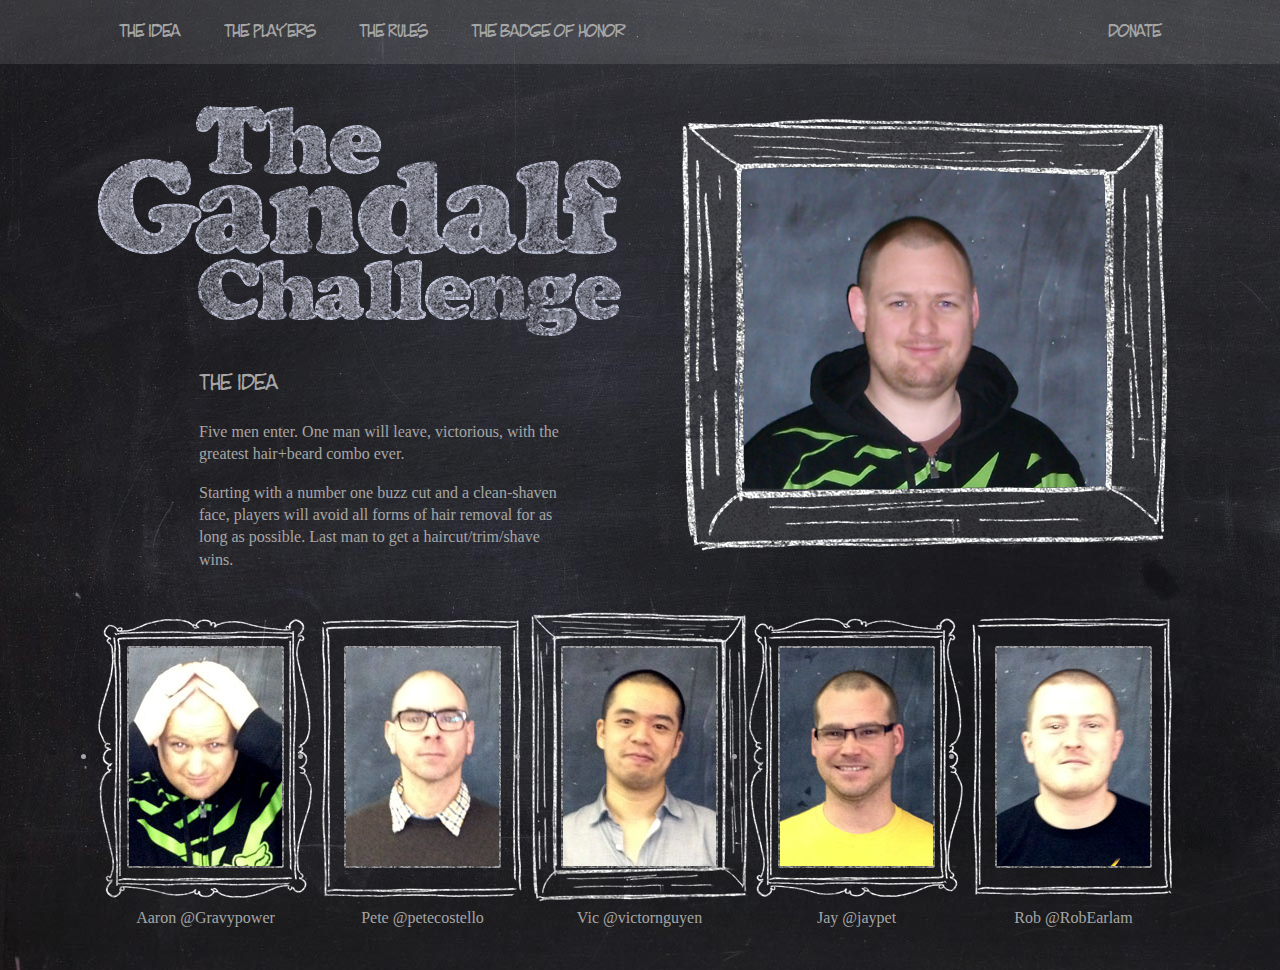
<file: index.html>
<!doctype html>
<!--[if lt IE 7]> <html class="no-js lt-ie9 lt-ie8 lt-ie7" lang="en"> <![endif]-->
<!--[if IE 7]>    <html class="no-js lt-ie9 lt-ie8" lang="en"> <![endif]-->
<!--[if IE 8]>    <html class="no-js lt-ie9" lang="en"> <![endif]-->
<!--[if gt IE 8]><!--> <html class="no-js" lang="en"> <!--<![endif]-->
<head>
    <meta charset="utf-8">
    <meta http-equiv="X-UA-Compatible" content="IE=edge,chrome=1">

    <title>The Gandalf Challenge</title>
    <meta name="description" content="">
    <meta name="author" content="">

    <meta name="viewport" content="width=device-width">

    <link rel="stylesheet" href="css/style.css">

    <script src="js/libs/modernizr-2.5.3.min.js"></script>
</head>
<body>

    <div class="bar">
        <ul class="centered cf">
            <li><a href="#">The Idea</a></li>
            <li><a href="#">The Players</a></li>
            <li><a href="#">The Rules</a></li>
            <li><a href="#">The Badge of Honor</a></li>
            <li class="donate"><a href="#">Donate</a></li>
        </ul>
    </div>

    <div class="hero centered">
        <div class="photos">
            <img class="photo" src="photos/jobby/008.jpg" width="400" height="400">
            <img class="frame" src="img/hero-frame.png">
        </div>
        <h1 class="ir">The Gandalf Challenge</h1>
        <div class="intro">
            <h2>The Idea</h2>
            <p>Five men enter. One man will leave, victorious, with the greatest hair+beard combo ever.</p>
            <p>Starting with a number one buzz cut and a clean-shaven face, players will avoid all forms of hair removal for as long as possible. Last man to get a haircut/trim/shave wins.</p>
        </div>
    </div>

    <div class="players centered">
        <ul class="cf">
            <li class="player">
                <div class="player-frame frame1">
                    <img src="img/jobby.jpg">
                </div>
                <p>Aaron <a href="#">@Gravypower</a></p>
            </li>
            <li class="player">
                <div class="player-frame frame2">
                    <img src="img/pete.jpg">
                </div>
                <p>Pete <a href="#">@petecostello</a></p>
            </li>
            <li class="player">
                <div class="player-frame frame3">
                    <img src="img/vic.jpg">
                </div>
                <p>Vic <a href="#">@victornguyen</a></p>
            </li>
            <li class="player">
                <div class="player-frame frame4">
                    <img src="img/jay.jpg">
                </div>
                <p>Jay <a href="#">@jaypet</a></p>
            </li>
            <li class="player">
                <div class="player-frame frame5">
                    <img src="img/rob.jpg">
                </div>
                <p>Rob <a href="#">@RobEarlam</a></p>
            </li>
        </ul>
    </div>

<script src="//ajax.googleapis.com/ajax/libs/jquery/1.7.2/jquery.min.js"></script>
<script>window.jQuery || document.write('<script src="js/libs/jquery-1.7.2.min.js"><\/script>')</script>

<!-- scripts concatenated and minified via ant build script-->
<script src="js/plugins.js"></script>
<script src="js/script.js"></script>
<!-- end scripts-->

<script>
    var _gaq=[['_setAccount','UA-XXXXX-X'],['_trackPageview']];
    (function(d,t){var g=d.createElement(t),s=d.getElementsByTagName(t)[0];
    g.src=('https:'==location.protocol?'//ssl':'//www')+'.google-analytics.com/ga.js';
    s.parentNode.insertBefore(g,s)}(document,'script'));
</script>

</body>
</html>
</file>
<file: css/style.css>
/* =============================================================================
   HTML5 Boilerplate CSS: h5bp.com/css
   ========================================================================== */

article, aside, details, figcaption, figure, footer, header, hgroup, nav, section { display: block; }
audio, canvas, video { display: inline-block; *display: inline; *zoom: 1; }
audio:not([controls]) { display: none; }
[hidden] { display: none; }

html { font-size: 100%; -webkit-text-size-adjust: 100%; -ms-text-size-adjust: 100%; }
html, button, input, select, textarea { font-family: sans-serif; color: #222; }
body { margin: 0; font-size: 1em; line-height: 1.4; }

::-moz-selection { background: #fe57a1; color: #fff; text-shadow: none; }
::selection { background: #fe57a1; color: #fff; text-shadow: none; }

a { color: #00e; }
a:visited { color: #551a8b; }
a:hover { color: #06e; }
a:focus { outline: thin dotted; }
a:hover, a:active { outline: 0; }

abbr[title] { border-bottom: 1px dotted; }
b, strong { font-weight: bold; }
blockquote { margin: 1em 40px; }
dfn { font-style: italic; }
hr { display: block; height: 1px; border: 0; border-top: 1px solid #ccc; margin: 1em 0; padding: 0; }
ins { background: #ff9; color: #000; text-decoration: none; }
mark { background: #ff0; color: #000; font-style: italic; font-weight: bold; }
pre, code, kbd, samp { font-family: monospace, serif; _font-family: 'courier new', monospace; font-size: 1em; }
pre { white-space: pre; white-space: pre-wrap; word-wrap: break-word; }
q { quotes: none; }
q:before, q:after { content: ""; content: none; }
small { font-size: 85%; }

sub, sup { font-size: 75%; line-height: 0; position: relative; vertical-align: baseline; }
sup { top: -0.5em; }
sub { bottom: -0.25em; }

ul, ol { margin: 1em 0; padding: 0 0 0 40px; }
dd { margin: 0 0 0 40px; }
nav ul, nav ol { list-style: none; list-style-image: none; margin: 0; padding: 0; }

img { border: 0; -ms-interpolation-mode: bicubic; vertical-align: middle; }

svg:not(:root) { overflow: hidden; }

figure { margin: 0; }

form { margin: 0; }
fieldset { border: 0; margin: 0; padding: 0; }
label { cursor: pointer; }
legend { border: 0; *margin-left: -7px; padding: 0; white-space: normal; }
button, input, select, textarea { font-size: 100%; margin: 0; vertical-align: baseline; *vertical-align: middle; }
button, input { line-height: normal; }
button, input[type="button"], input[type="reset"], input[type="submit"] { cursor: pointer; -webkit-appearance: button; *overflow: visible; }
button[disabled], input[disabled] { cursor: default; }
input[type="checkbox"], input[type="radio"] { box-sizing: border-box; padding: 0; *width: 13px; *height: 13px; }
input[type="search"] { -webkit-appearance: textfield; -moz-box-sizing: content-box; -webkit-box-sizing: content-box; box-sizing: content-box; }
input[type="search"]::-webkit-search-decoration, input[type="search"]::-webkit-search-cancel-button { -webkit-appearance: none; }
button::-moz-focus-inner, input::-moz-focus-inner { border: 0; padding: 0; }
textarea { overflow: auto; vertical-align: top; resize: vertical; }
input:valid, textarea:valid {  }
input:invalid, textarea:invalid { background-color: #f0dddd; }

table { border-collapse: collapse; border-spacing: 0; }
td { vertical-align: top; }

.chromeframe { margin: 0.2em 0; background: #ccc; color: black; padding: 0.2em 0; }


/* =============================================================================
   Non-Semantic Helper Classes
   ========================================================================== */

.ir { display: block; border: 0; text-indent: -999em; overflow: hidden; background-color: transparent; background-repeat: no-repeat; text-align: left; direction: ltr; *line-height: 0; }
.ir br { display: none; }
.hidden { display: none !important; visibility: hidden; }
.visuallyhidden { border: 0; clip: rect(0 0 0 0); height: 1px; margin: -1px; overflow: hidden; padding: 0; position: absolute; width: 1px; }
.visuallyhidden.focusable:active, .visuallyhidden.focusable:focus { clip: auto; height: auto; margin: 0; overflow: visible; position: static; width: auto; }
.invisible { visibility: hidden; }
.cf:before, .cf:after { content: ""; display: table; }
.cf:after { clear: both; }
.cf { *zoom: 1; }


/* ===== Primary Styles ========================================================
   Author: Gandalf
   ========================================================================== */

@font-face {
    font-family: 'zitzregular';
    src: url('zitz-webfont.eot');
    src: url('zitz-webfont.eot?#iefix') format('embedded-opentype'),
         url('zitz-webfont.woff') format('woff'),
         url('zitz-webfont.ttf') format('truetype'),
         url('zitz-webfont.svg#zitzregular') format('svg');
    font-weight: normal;
    font-style: normal;

}

body { background:#1b1a1f url('../img/bg.jpg') repeat-y center top; color:#a6a6a6; font-family:Georgia,serif; }
.centered { width:1086px; margin:0 auto; }

.bar { background:rgba(255,255,255,0.1); }
.bar ul { padding:0; font:normal 24px 'zitzregular'; list-style-type:none; }
.bar li { float:left; }
.bar a { display:block; text-decoration:none; color:#a6a6a6; padding:18px 22px 22px; }
.bar a:hover { color:#fff; }
li.donate { float:right; }

.hero { padding-bottom:20px; }
h1 { background-image:url('../img/title.png'); width:524px; height:230px; margin:42px 0 30px 0; }
h2 { font:normal 30px 'zitzregular'; }

.intro { margin:0 0 0 102px; width:360px; }

.photos { position:relative; float:right; width:517px; height:474px; }
.photos img { position: absolute; }
.photo { left:50px; top:30px; }

.players ul { margin:0; padding:0; }
.player { float:left; padding-bottom:40px; text-align:center; }
.player p { margin:0; }
.player a { color:#a6a6a6; text-decoration:none; }
.player-frame { background-repeat:no-repeat; width:217px; height:300px; }
.player-frame img { margin:41px 32px; }
.frame1 { background-image:url('../img/frame1.png'); }
.frame2 { background-image:url('../img/frame2.png'); }
.frame3 { background-image:url('../img/frame3.png'); }
.frame4 { background-image:url('../img/frame4.png'); }
.frame5 { background-image:url('../img/frame5.png'); }
</file>
